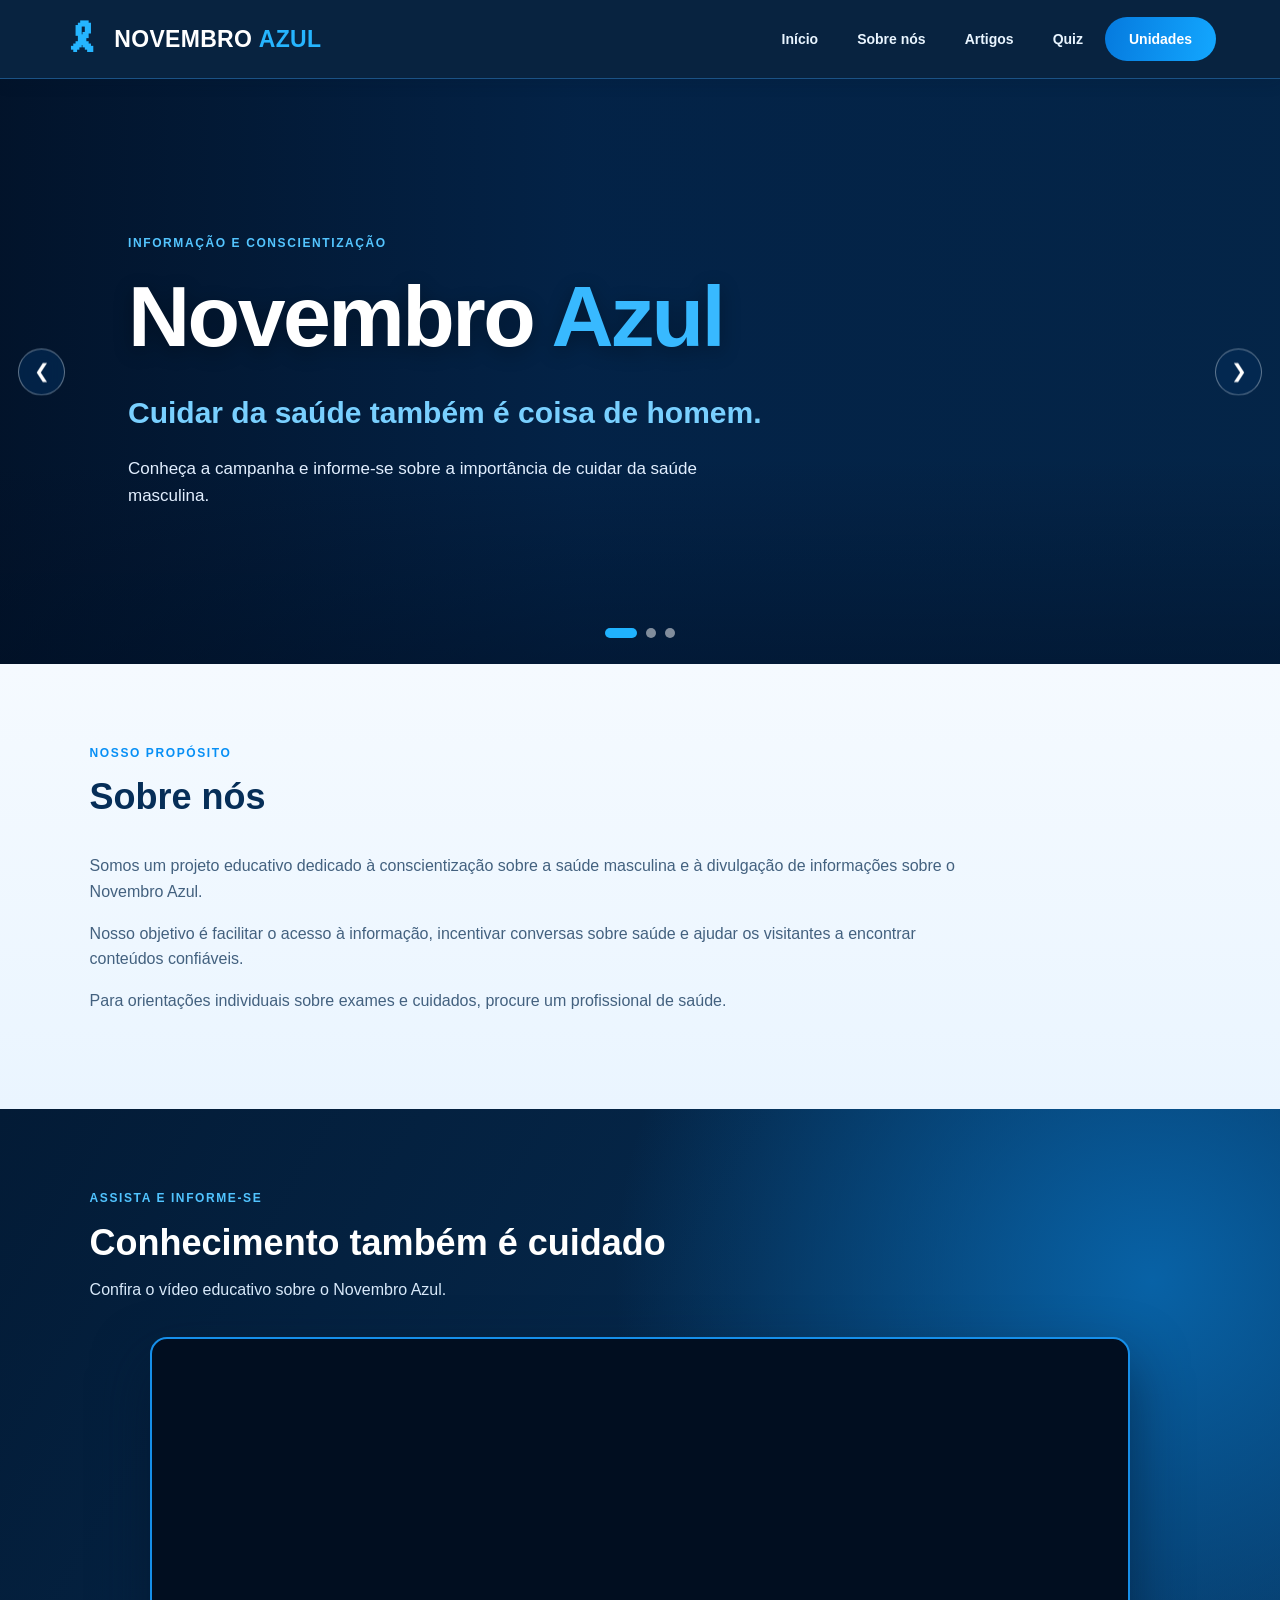
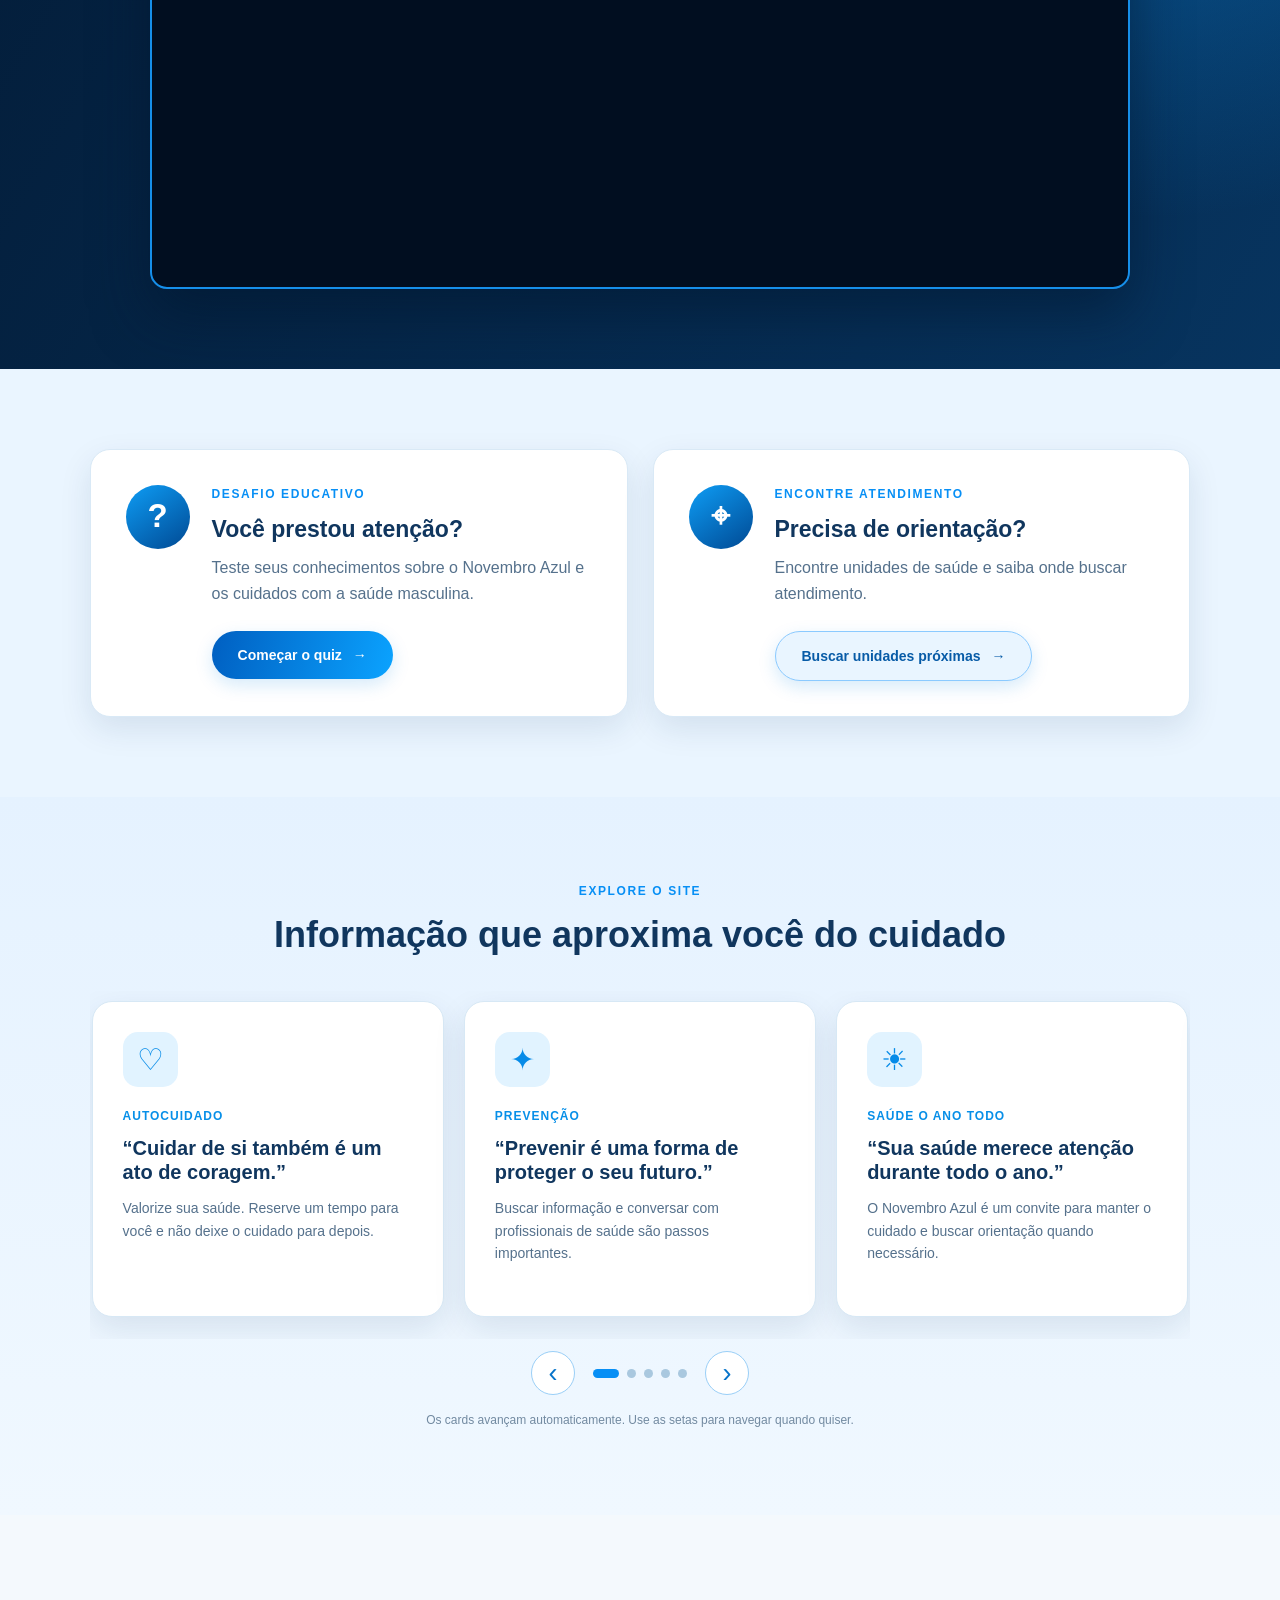
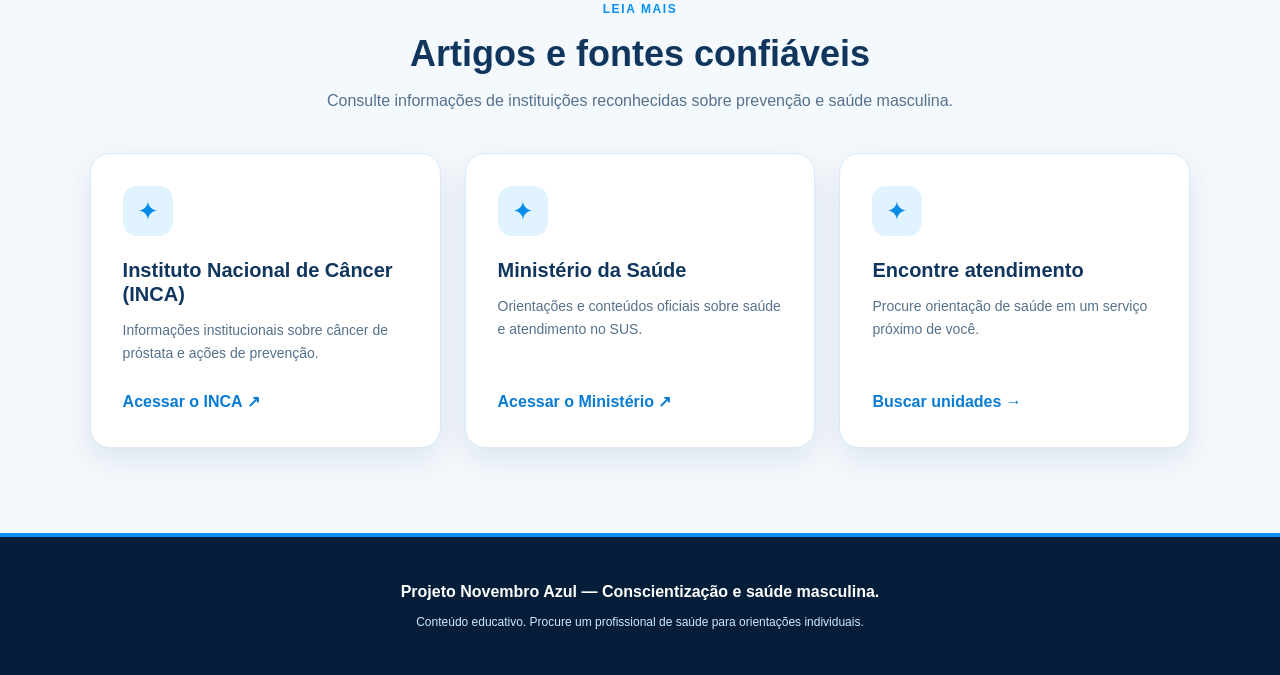
<file: index.html>
<!DOCTYPE html>
<html lang="pt-BR">
<head>
    <meta charset="UTF-8">
    <meta name="viewport" content="width=device-width, initial-scale=1.0">
    <meta name="description" content="Projeto educativo sobre o Novembro Azul, saúde masculina e câncer de próstata.">
    <title>Novembro Azul | Saúde do Homem</title>
    <link rel="stylesheet" href="css/index.css">
</head>
<body>

<header class="topo">
    <nav class="navegacao" aria-label="Navegação principal">
        <a class="logo" href="index.html">
            <span class="laco">🎗</span>
            <span>NOVEMBRO <strong>AZUL</strong></span>
        </a>
        <ul>
            <li><a href="#inicio">Início</a></li>
            <li><a href="#sobre">Sobre nós</a></li>
            <li><a href="#artigos">Artigos</a></li>
            <li><a href="duvidas.html">Quiz</a></li>
            <li><a href="mapa.html">Unidades</a></li>
        </ul>
    </nav>
</header>

<main>

<!-- CARROSSEL DE IMAGENS DO INÍCIO -->
<section id="inicio" class="inicio">
    <div class="slides-inicio">
        <div class="slide-inicio ativo" style="background-image: url('https://images.unsplash.com/photo-1500648767791-00dcc994a43e?w=1600&q=85');"></div>
        <div class="slide-inicio" style="background-image: url('https://images.unsplash.com/photo-1576091160399-112ba8d25d1d?w=1600&q=85');"></div>
        <div class="slide-inicio" style="background-image: url('https://images.unsplash.com/photo-1505751172876-fa1923c5c528?w=1600&q=85');"></div>
    </div>

    <div class="introducao">
        <p class="etiqueta">Informação e conscientização</p>
        <h1>Novembro <span>Azul</span></h1>
        <p class="subtitulo">Cuidar da saúde também é coisa de homem.</p>
        <p class="descricao">
            Conheça a campanha e informe-se sobre a importância
            de cuidar da saúde masculina.
        </p>
    </div>

    <button class="banner-seta banner-anterior" type="button" aria-label="Imagem anterior">❮</button>
    <button class="banner-seta banner-proximo" type="button" aria-label="Próxima imagem">❯</button>

    <div class="banner-indicadores" aria-label="Escolher imagem">
        <button class="ativo" type="button" aria-label="Imagem 1"></button>
        <button type="button" aria-label="Imagem 2"></button>
        <button type="button" aria-label="Imagem 3"></button>
    </div>
</section>

<!-- SOBRE NÓS -->
<section id="sobre" class="sobre secao">
    <div class="cabecalho-secao">
        <p class="etiqueta">Nosso propósito</p>
        <h2>Sobre nós</h2>
    </div>

    <p>
        Somos um projeto educativo dedicado à conscientização sobre
        a saúde masculina e à divulgação de informações sobre o
        Novembro Azul.
    </p>
    <p>
        Nosso objetivo é facilitar o acesso à informação, incentivar
        conversas sobre saúde e ajudar os visitantes a encontrar
        conteúdos confiáveis.
    </p>
    <p>
        Para orientações individuais sobre exames e cuidados,
        procure um profissional de saúde.
    </p>
</section>

<!-- VÍDEO -->
<section id="video" class="video-bloco secao">
    <div class="cabecalho-secao">
        <p class="etiqueta">Assista e informe-se</p>
        <h2>Conhecimento também é cuidado</h2>
        <p>Confira o vídeo educativo sobre o Novembro Azul.</p>
    </div>

    <div class="video-container">
        <iframe
            src="https://www.youtube-nocookie.com/embed/ID_DO_VIDEO"
            title="Vídeo educativo sobre o Novembro Azul"
            loading="lazy"
            referrerpolicy="strict-origin-when-cross-origin"
            allow="accelerometer; autoplay; clipboard-write; encrypted-media; gyroscope; picture-in-picture; web-share"
            allowfullscreen>
        </iframe>
    </div>
</section>

<!-- ACESSOS -->
<section class="secao acessos" aria-label="Explore os próximos passos">
    <article id="quiz" class="card-acesso card-quiz">
        <div class="icone-quiz" aria-hidden="true">?</div>
        <div class="texto-quiz">
            <p class="etiqueta">Desafio educativo</p>
            <h2>Você prestou atenção?</h2>
            <p>Teste seus conhecimentos sobre o Novembro Azul e os cuidados com a saúde masculina.</p>
            <a class="botao" href="quiz.html">Começar o quiz <span aria-hidden="true">→</span></a>
        </div>
    </article>

    <article class="card-acesso card-unidades">
        <div class="icone-quiz" aria-hidden="true">⌖</div>
        <div class="texto-quiz">
            <p class="etiqueta">Encontre atendimento</p>
            <h2>Precisa de orientação?</h2>
            <p>Encontre unidades de saúde e saiba onde buscar atendimento.</p>
            <a class="botao botao-secundario" href="mapa.html">Buscar unidades próximas <span aria-hidden="true">→</span></a>
        </div>
    </article>
</section>

<!-- CARROSSEL DE INFORMAÇÕES -->
<section class="carrossel-secao" aria-label="Explore o Novembro Azul">
    <div class="cabecalho-carrossel">
        <p class="etiqueta">Explore o site</p>
        <h2>Informação que aproxima você do cuidado</h2>
    </div>

    <div class="carrossel" id="carrossel" aria-roledescription="carrossel">
        <div class="trilho-carrossel" id="trilhoCarrossel">

            <article class="card-carrossel card-frase" data-slide="0">
                <span class="icone-card" aria-hidden="true">♡</span>
                <p class="tipo-card">Autocuidado</p>
                <h3>“Cuidar de si também é um ato de coragem.”</h3>
                <p>Valorize sua saúde. Reserve um tempo para você e não deixe o cuidado para depois.</p>
            </article>

            <article class="card-carrossel card-frase" data-slide="1">
                <span class="icone-card" aria-hidden="true">✦</span>
                <p class="tipo-card">Prevenção</p>
                <h3>“Prevenir é uma forma de proteger o seu futuro.”</h3>
                <p>Buscar informação e conversar com profissionais de saúde são passos importantes.</p>
            </article>

            <article class="card-carrossel card-frase" data-slide="2">
                <span class="icone-card" aria-hidden="true">☀</span>
                <p class="tipo-card">Saúde o ano todo</p>
                <h3>“Sua saúde merece atenção durante todo o ano.”</h3>
                <p>O Novembro Azul é um convite para manter o cuidado e buscar orientação quando necessário.</p>
            </article>

            <a class="card-carrossel card-acao" data-slide="3" href="unidades.html">
                <span class="icone-card" aria-hidden="true">⌖</span>
                <p class="tipo-card">Atendimento</p>
                <h3>Buscar unidades próximas</h3>
                <p>Encontre locais onde você pode buscar orientação e atendimento em saúde.</p>
                <span class="link-card">Encontrar unidades <span aria-hidden="true">→</span></span>
            </a>

            <a class="card-carrossel card-acao" data-slide="4" href="#artigos">
                <span class="icone-card" aria-hidden="true">▤</span>
                <p class="tipo-card">Informação confiável</p>
                <h3>Artigos e informações</h3>
                <p>Explore conteúdos de instituições reconhecidas e aprenda mais sobre saúde masculina.</p>
                <span class="link-card">Explorar artigos <span aria-hidden="true">→</span></span>
            </a>
        </div>
    </div>

    <div class="controles-carrossel">
        <button class="seta-carrossel" id="slideAnterior" type="button" aria-label="Card anterior">‹</button>
        <div class="indicadores-carrossel" id="indicadoresCarrossel" aria-label="Escolher card">
            <button type="button" aria-label="Ir para o card 1" aria-current="true"></button>
            <button type="button" aria-label="Ir para o card 2"></button>
            <button type="button" aria-label="Ir para o card 3"></button>
            <button type="button" aria-label="Ir para o card 4"></button>
            <button type="button" aria-label="Ir para o card 5"></button>
        </div>
        <button class="seta-carrossel" id="slideProximo" type="button" aria-label="Próximo card">›</button>
    </div>
    <p class="dica-carrossel">Os cards avançam automaticamente. Use as setas para navegar quando quiser.</p>
</section>

<!-- ARTIGOS -->
<section id="artigos" class="conteudos">
    <div class="cabecalho-secao">
        <p class="etiqueta">Leia mais</p>
        <h2>Artigos e fontes confiáveis</h2>
        <p>Consulte informações de instituições reconhecidas sobre prevenção e saúde masculina.</p>
    </div>

    <div class="grade-cards">
        <article class="card-link">
            <h3>Instituto Nacional de Câncer (INCA)</h3>
            <p>Informações institucionais sobre câncer de próstata e ações de prevenção.</p>
            <a href="https://www.gov.br/inca/pt-br" target="_blank" rel="noopener noreferrer">Acessar o INCA <span aria-hidden="true">↗</span></a>
        </article>

        <article class="card-link">
            <h3>Ministério da Saúde</h3>
            <p>Orientações e conteúdos oficiais sobre saúde e atendimento no SUS.</p>
            <a href="https://www.gov.br/saude/pt-br" target="_blank" rel="noopener noreferrer">Acessar o Ministério <span aria-hidden="true">↗</span></a>
        </article>

        <article class="card-link">
            <h3>Encontre atendimento</h3>
            <p>Procure orientação de saúde em um serviço próximo de você.</p>
            <a href="mapa.html">Buscar unidades <span aria-hidden="true">→</span></a>
        </article>
    </div>
</section>

</main>

<footer class="rodape">
    <p>Projeto Novembro Azul — Conscientização e saúde masculina.</p>
    <p>Conteúdo educativo. Procure um profissional de saúde para orientações individuais.</p>
</footer>

<script>
/* CARROSSEL DE IMAGENS DO INÍCIO */
const imagensBanner = document.querySelectorAll(".slide-inicio");
const pontosBanner = document.querySelectorAll(".banner-indicadores button");
let bannerAtual = 0;
let tempoBanner;

function mostrarBanner(numero) {
    imagensBanner[bannerAtual].classList.remove("ativo");
    pontosBanner[bannerAtual].classList.remove("ativo");

    bannerAtual = (numero + imagensBanner.length) % imagensBanner.length;

    imagensBanner[bannerAtual].classList.add("ativo");
    pontosBanner[bannerAtual].classList.add("ativo");
}

function iniciarBanner() {
    clearInterval(tempoBanner);
    tempoBanner = setInterval(() => mostrarBanner(bannerAtual + 1), 5000);
}

document.querySelector(".banner-proximo").addEventListener("click", () => {
    mostrarBanner(bannerAtual + 1);
    iniciarBanner();
});

document.querySelector(".banner-anterior").addEventListener("click", () => {
    mostrarBanner(bannerAtual - 1);
    iniciarBanner();
});

pontosBanner.forEach((ponto, indice) => {
    ponto.addEventListener("click", () => {
        mostrarBanner(indice);
        iniciarBanner();
    });
});

/* CARROSSEL DE CARDS */
const carrossel = document.getElementById("carrossel");
const trilho = document.getElementById("trilhoCarrossel");
const cards = [...trilho.querySelectorAll(".card-carrossel")];
const indicadores = [...document.querySelectorAll("#indicadoresCarrossel button")];
let slideAtual = 0;
let tempoCards;

function cardsVisiveis() {
    if (window.innerWidth <= 600) return 1;
    if (window.innerWidth <= 950) return 2;
    return 3;
}

function mostrarSlide(numero) {
    const limite = Math.max(0, cards.length - cardsVisiveis());
    slideAtual = numero > limite ? 0 : numero < 0 ? limite : numero;

    const largura = cards[0].getBoundingClientRect().width;
    const gap = parseFloat(getComputedStyle(trilho).gap) || 0;

    trilho.style.transform =
        `translateX(-${slideAtual * (largura + gap)}px)`;

    indicadores.forEach((botao, i) => {
        botao.setAttribute("aria-current", String(i === slideAtual));
    });
}

function iniciarCards() {
    clearInterval(tempoCards);
    tempoCards = setInterval(() => mostrarSlide(slideAtual + 1), 4500);
}

document.getElementById("slideProximo").addEventListener("click", () => {
    mostrarSlide(slideAtual + 1);
    iniciarCards();
});

document.getElementById("slideAnterior").addEventListener("click", () => {
    mostrarSlide(slideAtual - 1);
    iniciarCards();
});

indicadores.forEach((botao, i) => {
    botao.addEventListener("click", () => {
        mostrarSlide(Math.min(i, Math.max(0, cards.length - cardsVisiveis())));
        iniciarCards();
    });
});

window.addEventListener("resize", () => {
    mostrarSlide(Math.min(slideAtual, cards.length - cardsVisiveis()));
});

carrossel.addEventListener("mouseenter", () => clearInterval(tempoCards));
carrossel.addEventListener("mouseleave", iniciarCards);
carrossel.addEventListener("focusin", () => clearInterval(tempoCards));
carrossel.addEventListener("focusout", e => {
    if (!carrossel.contains(e.relatedTarget)) iniciarCards();
});

mostrarSlide(0);

if (!window.matchMedia("(prefers-reduced-motion: reduce)").matches) {
    iniciarBanner();
    iniciarCards();
}
</script>

</body>
</html>
</file>
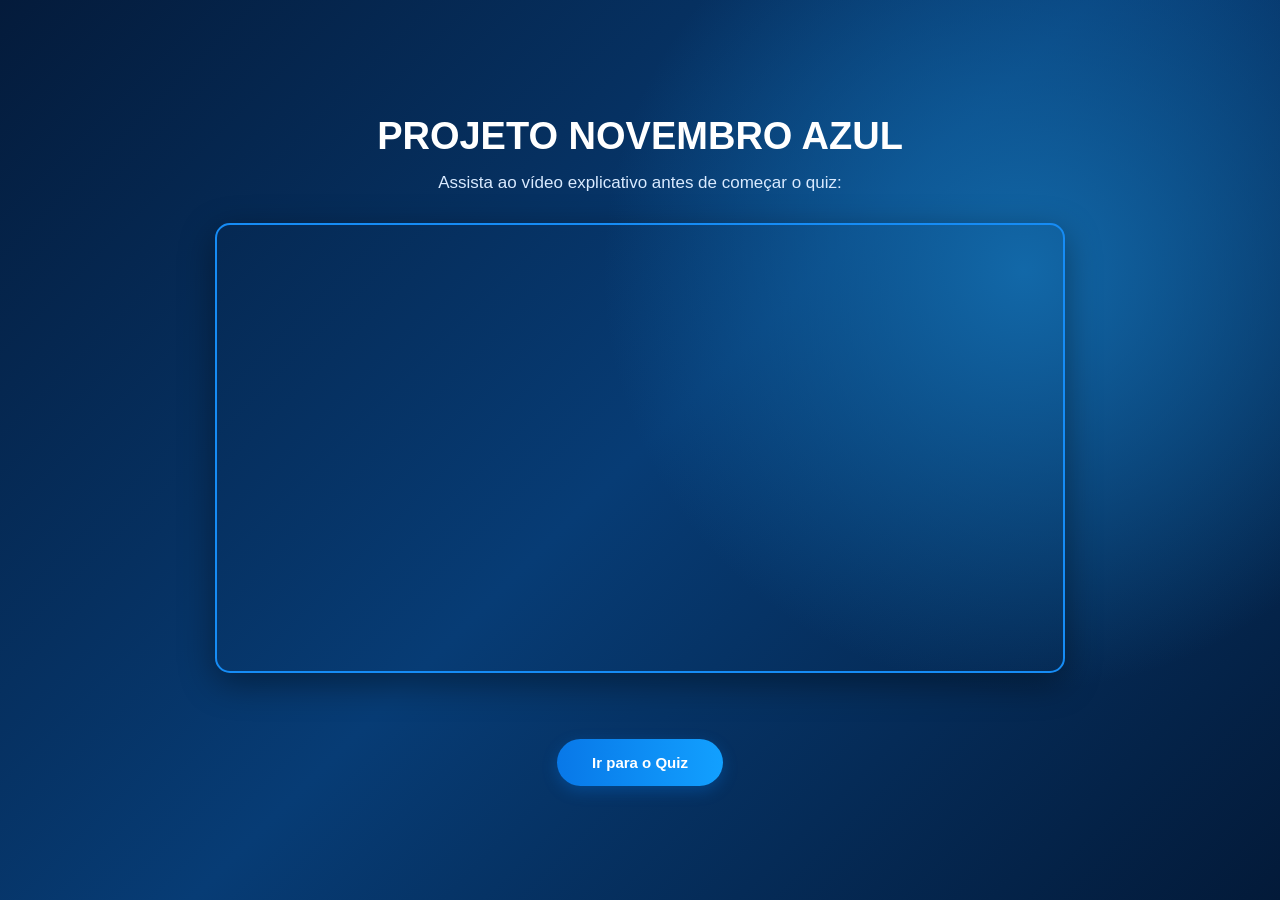
<file: duvidas.html>
<!DOCTYPE html>
<html lang="pt-BR">
<head>
<meta charset="UTF-8">
<title>Projeto Novembro Azul</title>
<link rel="stylesheet" href="css/duvidas.css">
</head>
<body>

<div id="telaVideo">
<h1>Projeto Novembro Azul</h1>
<p>Assista ao vídeo explicativo antes de começar o quiz:</p>
   <iframe width="560" height="315" src="https://www.youtube.com/embed/xCfnTnzPUtE" title="Novembro Azul" frameborder="0" allowfullscreen></iframe>
<br><br>
   <button onclick="irParaQuiz()"> Ir para o Quiz</button>
</div>

<div id="telaQuiz" hidden>
   <h1>Quiz - Novembro Azul</h1>
<p id="progresso"></p>
<div id="quiz"></div>
   <br>
<button id="btnProximo" onclick="proxima()">Próxima Pergunta</button>
<button id="btnFinalizar" onclick="finalizar()" hidden>Finalizar Quiz</button>
      <h3 id="resultado"></h3>
<div id="gabarito"></div>
<br>
<button onclick="voltarVideo()">Ver vídeo novamente</button>
</div>

<script>
function irParaQuiz(){
  document.getElementById("telaVideo").hidden = true;
  document.getElementById("telaQuiz").hidden = false;
  mostrarPergunta();
}
function voltarVideo(){
  document.getElementById("telaQuiz").hidden = true;
  document.getElementById("telaVideo").hidden = false;
}

const perguntas = [
  {q: "O que é o Novembro Azul?", opcoes: ["Campanha de conscientização sobre saúde do homem e câncer de próstata"
  ,"Campanha sobre gripe","Campanha de vacinação infantil"], correta: 0, exp: "Campanha criada para alertar sobre saúde masculina."},
  {q: "A partir de qual idade os exames são recomendados?", opcoes:
   ["45 anos para grupo de risco e 50 para população geral","18 anos","70 anos"], correta: 0, exp: 
   "Homens negros ou com histórico familiar aos 45."},
  {q: "Quais são os exames para detecção precoce?",
   opcoes: ["PSA (sangue) e toque retal","Raio-X","Teste de visão"], correta: 0, exp: "Os dois juntos aumentam a precisão."},
  {q: "Por que o diagnóstico precoce é importante?", opcoes: ["Chance de cura maior que 90%","Não precisa tratar","É mais caro"], correta: 0, exp: "Quanto antes descobrir, maior a chance de cura."},
        {q: "Qual hábito ajuda na prevenção?", opcoes: ["Alimentação saudável, exercícios e check-up anual","Fumar e beber","Não ir ao médico"], correta: 0, exp: "Estilo de vida saudável ajuda muito."},
  {q: "Por que muitos homens evitam o exame?", opcoes: ["Por preconceito, vergonha e falta de informação","Porque dói muito","Porque é proibido por lei"], correta: 0, exp: "O exame dura segundos e é indolor."}
];

let atual = 0;
let respostas = [];

function mostrarPergunta(){
  const p = perguntas[atual];
  document.getElementById("progresso").innerText = `Pergunta ${atual+1} de 6`;
  document.getElementById("quiz").innerHTML = `
    <div>
      <p><b>${atual+1}. ${p.q}</b></p>
      ${p.opcoes.map((op,j)=> `<label><input type="radio" name="p${atual}" value="${j}"> ${op}</label><br>`).join("")}
    </div>
  `;
  if(atual < 5){
    document.getElementById("btnProximo").hidden = false;
    document.getElementById("btnFinalizar").hidden = true;
    } else {
    document.getElementById("btnProximo").hidden = true;
    document.getElementById("btnFinalizar").hidden = false;
  }
  if(respostas[atual] !== undefined){
    const el = document.querySelector(`input[name="p${atual}"][value="${respostas[atual]}"]`);
    if(el) el.checked = true;
  }
}

function proxima(){
  const sel = document.querySelector(`input[name="p${atual}"]:checked`);
  if(!sel){ alert("Escolha uma opção antes de continuar!"); return; }
  respostas[atual] = parseInt(sel.value);
  atual++;
  mostrarPergunta();
  window.scrollTo(0,0);
}

function finalizar(){
  const sel = document.querySelector(`input[name="p${atual}"]:checked`);
  if(!sel){ alert("Escolha uma opção antes de finalizar!"); return; }
  respostas[atual] = parseInt(sel.value);

  let acertos = 0;
  let detalhes = "<h3>Gabarito:</h3>";
  perguntas.forEach((p,i)=>{
    const ok = respostas[i] === p.correta;
    if(ok) acertos++;
    detalhes += `<p><b>${i+1}. ${p.q}</b><br>Correta: ${p.opcoes[p.correta]}<br><i>${p.exp}</i> - ${ok ? "✅ Acertou" : "❌ Errou"}</p>`;
  });
  document.getElementById("quiz").innerHTML = "";
  document.getElementById("progresso").innerText = "Quiz Finalizado!";
  document.getElementById("btnProximo").hidden = true;
  document.getElementById("btnFinalizar").hidden = true;
  document.getElementById("resultado").innerText = `Você acertou ${acertos} de 6! ${acertos >=4 ? "Parabéns!" : "Reveja o vídeo!"}`;
  document.getElementById("gabarito").innerHTML = detalhes;
}
</script>
</body>
</html>
</file>
<file: css/index.css>
:root {
    --navy: #041f3d;
    --dark: #062e58;
    --blue: #078ff5;
    --bright: #27b5ff;
    --light: #eaf5ff;
    --text: #10365e;
    --muted: #55718c;
    --white: #fff;
    --shadow: 0 12px 32px rgba(8, 48, 90, .10);
}

* {
    margin: 0;
    padding: 0;
    box-sizing: border-box;
}

html { scroll-behavior: smooth; }

body {
    font-family: "Segoe UI", Arial, sans-serif;
    background: #f1f7fd;
    color: var(--text);
    line-height: 1.6;
}

a { text-decoration: none; color: inherit; }
button { font: inherit; cursor: pointer; }
section { scroll-margin-top: 90px; }
h1, h2, h3 { line-height: 1.2; }
h2 { font-size: clamp(26px, 3vw, 36px); }

.etiqueta {
    color: var(--blue);
    text-transform: uppercase;
    letter-spacing: 1.6px;
    font-size: 12px;
    font-weight: 800;
    margin-bottom: 12px;
}

.secao { padding: 80px 7%; }

.cabecalho-secao {
    max-width: 800px;
    margin-bottom: 35px;
}

.cabecalho-secao h2 { margin-bottom: 13px; }

/* CABEÇALHO */

.topo {
    background: rgba(4, 31, 61, .98);
    border-bottom: 1px solid #1b5285;
    position: sticky;
    top: 0;
    z-index: 100;
    box-shadow: 0 3px 15px #00152b25;
}

.navegacao {
    max-width: 1400px;
    min-height: 78px;
    margin: auto;
    padding: 12px 5%;
    display: flex;
    align-items: center;
    justify-content: space-between;
    gap: 20px;
}

.logo {
    display: flex;
    align-items: center;
    gap: 13px;
    color: white;
    font-size: 23px;
    font-weight: 900;
    letter-spacing: .3px;
    white-space: nowrap;
}

.logo .laco {
    color: #25b5ff;
    font-size: 37px;
    line-height: 1;
}

.logo strong { color: #26b5ff; }

.navegacao ul {
    display: flex;
    flex-wrap: wrap;
    align-items: center;
    list-style: none;
    gap: 5px;
}

.navegacao li a {
    display: block;
    padding: 11px 17px;
    border-radius: 9px;
    color: #e9f5ff;
    font-size: 14px;
    font-weight: 600;
    transition: .25s;
}

.navegacao li a:hover {
    background: #134a7b;
    color: #5ac9ff;
}

.navegacao li:last-child a {
    background: linear-gradient(100deg, #057ade, #13a7ff);
    border-radius: 30px;
    color: white;
    padding: 11px 24px;
}

/* CARROSSEL PRINCIPAL */

.inicio {
    position: relative;
    min-height: 585px;
    display: flex;
    align-items: center;
    padding: 95px 10%;
    overflow: hidden;
    background: #041f3d;
    color: white;
}

.slides-inicio,
.slide-inicio {
    position: absolute;
    inset: 0;
}

.slide-inicio {
    background-size: cover;
    background-position: center;
    opacity: 0;
    transform: scale(1.06);
    transition: opacity 1s ease, transform 6s ease;
}

.slide-inicio.ativo {
    opacity: 1;
    transform: scale(1);
}

.inicio::before {
    content: "";
    position: absolute;
    inset: 0;
    background: linear-gradient(
        90deg,
        rgba(2, 19, 42, .96),
        rgba(3, 35, 72, .88) 45%,
        rgba(4, 50, 96, .30)
    );
    z-index: 1;
}

.inicio::after {
    content: "";
    position: absolute;
    inset: 0;
    z-index: 1;
    background: linear-gradient(
        0deg,
        rgba(0, 14, 35, .45),
        transparent 35%
    );
    pointer-events: none;
}

.introducao {
    position: relative;
    z-index: 3;
    max-width: 730px;
    animation: aparecer .8s ease both;
}

.inicio .etiqueta { color: #54c5ff; }

.inicio h1 {
    font-size: clamp(49px, 7vw, 86px);
    font-weight: 900;
    letter-spacing: -2.5px;
    margin: 10px 0 20px;
    text-shadow: 0 5px 20px #0005;
}

.inicio h1 span { color: #38b9ff; }

.subtitulo {
    font-size: clamp(21px, 3vw, 30px);
    font-weight: 750;
    color: #79d0ff;
}

.descricao {
    max-width: 570px;
    margin-top: 18px;
    color: #e2efff;
    font-size: 17px;
}

.banner-seta {
    position: absolute;
    z-index: 5;
    top: 50%;
    transform: translateY(-50%);
    width: 47px;
    height: 47px;
    border: 1px solid #ffffff60;
    border-radius: 50%;
    background: #042b55a8;
    color: white;
    font-size: 19px;
    backdrop-filter: blur(8px);
    transition: .25s;
}

.banner-seta:hover {
    background: var(--blue);
    border-color: var(--blue);
}

.banner-anterior { left: 18px; }
.banner-proximo { right: 18px; }

.banner-indicadores {
    position: absolute;
    z-index: 5;
    bottom: 26px;
    left: 50%;
    transform: translateX(-50%);
    display: flex;
    align-items: center;
    gap: 9px;
}

.banner-indicadores button {
    width: 10px;
    height: 10px;
    border: 0;
    border-radius: 20px;
    background: #ffffff80;
    transition: .25s;
}

.banner-indicadores button.ativo {
    width: 32px;
    background: #20b3ff;
}

@keyframes aparecer {
    from { opacity: 0; transform: translateY(16px); }
    to { opacity: 1; transform: translateY(0); }
}

/* SOBRE NÓS */

.sobre {
    background: linear-gradient(180deg, #f5faff, #eaf5ff);
}

.sobre .cabecalho-secao h2 { color: var(--dark); }

.sobre > p {
    max-width: 880px;
    color: #43617f;
    font-size: 16px;
    margin-bottom: 16px;
}

/* VÍDEO */

.video-bloco {
    background:
        radial-gradient(circle at 90% 20%, #0862a6 0%, transparent 40%),
        linear-gradient(120deg, #031b36, #07345f);
    color: white;
}

.video-bloco .etiqueta { color: #51c4ff; }

.video-bloco .cabecalho-secao p:last-child {
    color: #d8e9fa;
}

.video-container {
    max-width: 980px;
    aspect-ratio: 16 / 9;
    margin: 30px auto 0;
    background: #010e20;
    border: 2px solid #168fea;
    border-radius: 17px;
    overflow: hidden;
    box-shadow: 0 25px 55px #00152d8c;
}

.video-container iframe {
    width: 100%;
    height: 100%;
    display: block;
    border: 0;
}

/* BOTÕES */

.botao {
    display: inline-flex;
    align-items: center;
    justify-content: center;
    gap: 11px;
    padding: 13px 26px;
    border-radius: 30px;
    background: linear-gradient(105deg, #005fc1, #0ba3ff);
    color: white;
    font-size: 14px;
    font-weight: 750;
    box-shadow: 0 6px 17px #0988e02c;
    transition: .25s;
}

.botao:hover {
    transform: translateY(-3px);
    box-shadow: 0 12px 25px #087fe042;
}

.botao-secundario {
    background: #e9f5ff;
    border: 1px solid #8bcaff;
    color: #075ba7;
}

.botao-secundario:hover { background: #d7eeff; }

/* CARDS DE ACESSO */

.acessos {
    background: #eaf5ff;
    display: grid;
    grid-template-columns: repeat(2, minmax(0, 1fr));
    gap: 25px;
}

.card-acesso {
    display: flex;
    align-items: flex-start;
    gap: 22px;
    background: white;
    border: 1px solid #d9e9f6;
    border-radius: 20px;
    padding: 35px;
    box-shadow: var(--shadow);
    transition: .3s;
}

.card-acesso:hover {
    transform: translateY(-6px);
    border-color: #8acaff;
    box-shadow: 0 18px 38px #0a3d6922;
}

.icone-quiz {
    flex: 0 0 64px;
    width: 64px;
    height: 64px;
    display: grid;
    place-items: center;
    border-radius: 50%;
    background: linear-gradient(145deg, #0e9df5, #004993);
    color: white;
    font-size: 33px;
    font-weight: 800;
}

.texto-quiz h2 {
    font-size: 23px;
    margin-bottom: 12px;
}

.texto-quiz > p:not(.etiqueta) {
    color: var(--muted);
    margin-bottom: 24px;
}

/* CARROSSEL DE CARDS */

.carrossel-secao {
    padding: 85px 7%;
    background: linear-gradient(180deg, #e5f2ff, #f0f8ff);
    overflow: hidden;
}

.cabecalho-carrossel {
    text-align: center;
    margin-bottom: 35px;
}

.carrossel {
    max-width: 1200px;
    margin: auto;
    overflow: hidden;
    padding: 10px 2px 22px;
}

.trilho-carrossel {
    display: flex;
    gap: 20px;
    transition: transform .55s ease;
}

.card-carrossel {
    flex: 0 0 calc((100% - 40px) / 3);
    min-height: 310px;
    padding: 30px;
    border-radius: 20px;
    border: 1px solid #d7e8f5;
    background: white;
    box-shadow: var(--shadow);
    display: flex;
    flex-direction: column;
    transition: border-color .25s, box-shadow .25s;
}

.card-carrossel:hover {
    border-color: #6bbaff;
    box-shadow: 0 15px 30px #07396825;
}

.icone-card {
    display: grid;
    place-items: center;
    width: 55px;
    height: 55px;
    border-radius: 15px;
    background: #e1f3ff;
    color: #068be8;
    font-size: 30px;
    margin-bottom: 20px;
}

.tipo-card {
    font-size: 12px;
    font-weight: 800;
    text-transform: uppercase;
    letter-spacing: 1px;
    color: #078fe8;
    margin-bottom: 10px;
}

.card-carrossel h3 {
    font-size: 20px;
    margin-bottom: 13px;
}

.card-carrossel > p:not(.tipo-card) {
    font-size: 14px;
    color: var(--muted);
}

.card-acao {
    background: linear-gradient(145deg, #fff, #eaf6ff);
}

.link-card {
    margin-top: auto;
    padding-top: 20px;
    color: #0578d2;
    font-weight: 800;
}

.controles-carrossel {
    display: flex;
    align-items: center;
    justify-content: center;
    gap: 18px;
    margin-top: 12px;
}

.seta-carrossel {
    width: 44px;
    height: 44px;
    border: 1px solid #9acff7;
    background: white;
    color: #0874ca;
    border-radius: 50%;
    font-size: 27px;
    transition: .25s;
}

.seta-carrossel:hover {
    background: var(--blue);
    color: white;
}

.indicadores-carrossel {
    display: flex;
    align-items: center;
    gap: 8px;
}

.indicadores-carrossel button {
    width: 9px;
    height: 9px;
    background: #a9c8df;
    border: 0;
    border-radius: 20px;
    transition: .25s;
}

.indicadores-carrossel button[aria-current="true"] {
    width: 26px;
    background: var(--blue);
}

.dica-carrossel {
    margin-top: 16px;
    text-align: center;
    font-size: 12px;
    color: #728aa1;
}

/* ARTIGOS */

.conteudos {
    background: #f4f9fd;
    padding: 85px 7%;
}

.conteudos .cabecalho-secao {
    text-align: center;
    margin: 0 auto 40px;
}

.conteudos .cabecalho-secao p:last-child {
    color: var(--muted);
}

.grade-cards {
    max-width: 1200px;
    margin: auto;
    display: grid;
    grid-template-columns: repeat(3, minmax(0, 1fr));
    gap: 24px;
}

.card-link {
    background: white;
    border: 1px solid #dce9f4;
    border-radius: 20px;
    padding: 32px;
    box-shadow: var(--shadow);
    display: flex;
    flex-direction: column;
    transition: .3s;
}

.card-link:hover {
    transform: translateY(-6px);
    border-color: #7cc3fa;
}

.card-link::before {
    content: "✦";
    display: grid;
    place-items: center;
    width: 50px;
    height: 50px;
    background: #e1f3ff;
    color: #058be8;
    border-radius: 14px;
    font-size: 26px;
    margin-bottom: 22px;
}

.card-link h3 {
    font-size: 20px;
    margin-bottom: 13px;
}

.card-link p {
    color: var(--muted);
    font-size: 14px;
    margin-bottom: 25px;
}

.card-link a {
    margin-top: auto;
    font-weight: 800;
    color: #087bd3;
}

.card-link a:hover { color: #004b90; }

/* RODAPÉ */

.rodape {
    background: #041d38;
    border-top: 4px solid var(--blue);
    padding: 42px 7%;
    text-align: center;
    color: #d6e9fa;
}

.rodape p:first-child {
    color: white;
    font-weight: 800;
    margin-bottom: 9px;
}

.rodape p:last-child { font-size: 12px; }

/* RESPONSIVIDADE */

@media (max-width: 950px) {
    .navegacao { flex-direction: column; }
    .navegacao ul { justify-content: center; }
    .acessos { grid-template-columns: 1fr; }
    .grade-cards { grid-template-columns: repeat(2, 1fr); }
    .card-carrossel { flex-basis: calc((100% - 20px) / 2); }
}

@media (max-width: 600px) {
    .navegacao { padding: 15px; }
    .logo { font-size: 20px; }
    .navegacao li a { padding: 9px 10px; font-size: 12px; }

    .inicio {
        min-height: 540px;
        padding: 75px 12%;
    }

    .inicio h1 { letter-spacing: -1px; }
    .descricao { font-size: 15px; }

    .banner-seta { width: 32px; height: 32px; }
    .banner-anterior { left: 5px; }
    .banner-proximo { right: 5px; }

    .secao, .carrossel-secao, .conteudos {
        padding: 60px 6%;
    }

    .card-acesso {
        flex-direction: column;
        padding: 26px;
    }

    .card-carrossel { flex-basis: 100%; }
    .grade-cards { grid-template-columns: 1fr; }
    .video-container { border-radius: 10px; }
}

@media (prefers-reduced-motion: reduce) {
    html { scroll-behavior: auto; }
    .slide-inicio, .trilho-carrossel { transition: none; }
    .introducao { animation: none; }
}
</file>
<file: css/duvidas.css>
/* ==============================

   CONFIGURAÇÕES GERAIS

============================== */

* {

    margin: 0;

    padding: 0;

    box-sizing: border-box;

    font-family: 'Segoe UI', Arial, sans-serif;

}

body {

    background: #f1f6fc;

    color: #102e57;

}

[hidden] {

    display: none !important;

}

/* ==============================

   TELA DO VÍDEO

============================== */

#telaVideo {

    min-height: 100vh;

    padding: 60px 20px;

    display: flex;

    flex-direction: column;

    align-items: center;

    justify-content: center;

    background:

        radial-gradient(circle at 80% 30%, #1268a8, transparent 35%),

        linear-gradient(135deg, #041b3b, #073c75, #031a39);

    color: white;

}

#telaVideo h1 {

    font-size: 38px;

    font-weight: 800;

    text-align: center;

    margin-bottom: 15px;

    text-transform: uppercase;

}

#telaVideo p {

    font-size: 17px;

    color: #d9eaff;

    margin-bottom: 30px;

    text-align: center;

}

#telaVideo iframe {

    width: 100%;

    max-width: 850px;

    height: 450px;

    border: 2px solid #168cf5;

    border-radius: 15px;

    box-shadow: 0 10px 35px rgba(0, 0, 0, 0.4);

}

/* ==============================

   BOTÕES

============================== */

button {

    border: none;

    cursor: pointer;

    font-size: 15px;

    font-weight: 700;

    transition: 0.3s;

}

#telaVideo button {

    margin-top: 30px;

    padding: 15px 35px;

    color: white;

    background: linear-gradient(90deg, #0878e8, #12a0ff);

    border-radius: 30px;

    box-shadow: 0 5px 15px rgba(0, 120, 232, 0.3);

}

#telaVideo button:hover {

    transform: translateY(-3px);

    box-shadow: 0 8px 20px rgba(0, 120, 232, 0.5);

}

/* ==============================

   TELA DO QUIZ

============================== */

#telaQuiz {

    min-height: 100vh;

    padding: 50px 8%;

    background: linear-gradient(

        180deg,

        #f4f8fd,

        #e7f2ff

    );

}

#telaQuiz h1 {

    font-size: 34px;

    color: #082e60;

    font-weight: 800;

    margin-bottom: 15px;

}

#progresso {

    color: #087ee8;

    font-weight: 700;

    font-size: 16px;

    margin-bottom: 25px;

}

/* ==============================

   CARD DAS PERGUNTAS

============================== */

#quiz {

    background: white;

    padding: 35px;

    border-radius: 15px;

    border: 1px solid #dceafa;

    box-shadow: 0 5px 20px rgba(0, 50, 100, 0.08);

    min-height: 200px;

}

#quiz p {

    font-size: 19px;

    color: #082e60;

    margin-bottom: 25px;

    line-height: 1.5;

}

/* ==============================

   ALTERNATIVAS

============================== */

#quiz label {

    display: block;

    padding: 16px 20px;

    margin-bottom: 12px;

    background: #f6faff;

    border: 1px solid #d4e2f2;

    border-radius: 10px;

    color: #25466e;

    font-size: 15px;

    cursor: pointer;

    transition: 0.3s;

}

#quiz label:hover {

    background: #e5f2ff;

    border-color: #168cf5;

}

#quiz input[type="radio"] {

    width: 17px;

    height: 17px;

    margin-right: 10px;

    accent-color: #0789f5;

    cursor: pointer;

}

/* ==============================

   BOTÕES DO QUIZ

============================== */

#btnProximo,

#btnFinalizar {

    padding: 14px 30px;

    color: white;

    background: linear-gradient(90deg, #0754b5, #078cf5);

    border-radius: 30px;

    margin-top: 25px;

    margin-right: 10px;

}

#btnProximo:hover,

#btnFinalizar:hover {

    transform: translateY(-3px);

    box-shadow: 0 5px 15px rgba(0, 100, 220, 0.3);

}

#telaQuiz button:last-of-type {

    background: #e5f1ff;

    color: #0754a8;

    padding: 12px 25px;

    border-radius: 30px;

}

#telaQuiz button:last-of-type:hover {

    background: #cce4ff;

}

/* ==============================

   RESULTADO

============================== */

#resultado {

    margin-top: 30px;

    padding: 20px;

    color: #0754a8;

    background: #e1f1ff;

    border-left: 5px solid #078cf5;

    border-radius: 10px;

    font-size: 21px;

}

/* ==============================

   GABARITO

============================== */

#gabarito {

    margin-top: 25px;

}

#gabarito h3 {

    font-size: 24px;

    color: #082e60;

    margin-bottom: 20px;

}

#gabarito p {

    background: white;

    padding: 20px;

    border-radius: 10px;

    border: 1px solid #dceafa;

    margin-bottom: 15px;

    line-height: 1.7;

    font-size: 15px;

    color: #25466e;

}

#gabarito p b {

    color: #073b79;

}

#gabarito p i {

    color: #54708f;

}

/* ==============================

   RESPONSIVIDADE

============================== */

@media (max-width: 768px) {

    #telaVideo {

        padding: 35px 15px;

    }

    #telaVideo h1 {

        font-size: 27px;

    }

    #telaVideo iframe {

        height: 250px;

    }

    #telaQuiz {

        padding: 30px 15px;

    }

    #telaQuiz h1 {

        font-size: 27px;

    }

    #quiz {
        padding: 20px;
    }

    #quiz p {
        font-size: 17px;
    }

    #quiz label {
        font-size: 14px;
        padding: 14px;
    }

    #btnProximo,
    #btnFinalizar {
        width: 100%;
        margin: 10px 0;
    }

    #resultado {
        font-size: 18px;
    }
}
</file>
